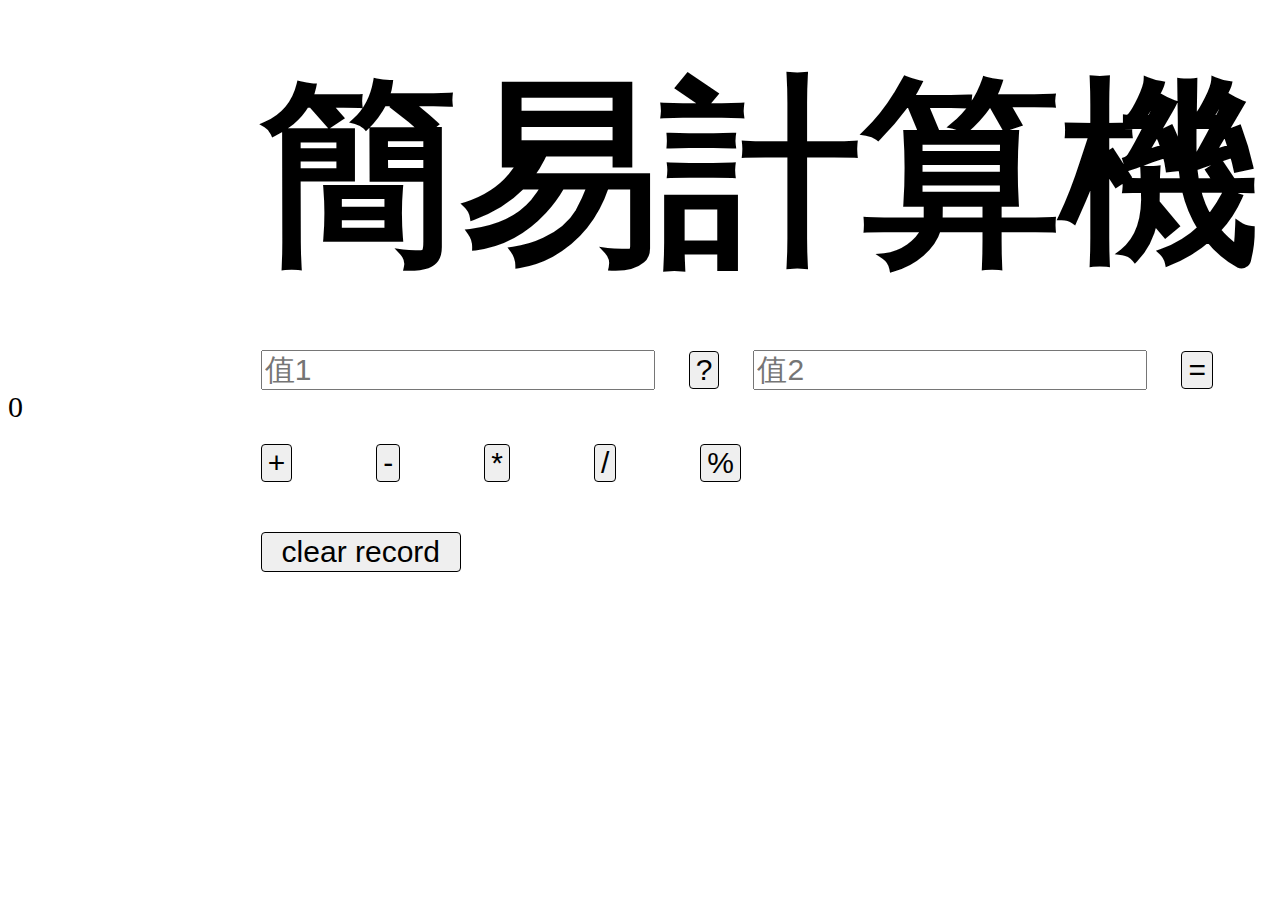
<file: calculator.html>
<!DOCTYPE html>
<html lang="en">
<head>
    <meta charset="UTF-8">
    <script src="https://code.jquery.com/jquery-3.6.1.min.js"></script>
    <title>CALCULATOR</title>
    <link rel="stylesheet" href="./style/calculator.css">
    <script type="text/javascript" src="./scripts/calculator.js"> </script>
</head>
<body>
    <h1 class="title">簡易計算機</h1>
    <input class = "input first" id="input1" placeholder = "值1">
    <button class = "input div" id = "operator">?</button>
    <input class = "input" id="input2" placeholder = "值2">
    <button class = "input send div">=</button>
    <p class="input" id="answer">0</p>

    <br>

    <button class = "symbol first" id = "plus">+</button>    
    <button class = "symbol" id = "minus">-</button>   
    <button class = "symbol" id = "time">*</button>   
    <button class = "symbol" id = "divide">/</button>   
    <button class = "symbol" id = "modulo">%</button>   
    
    <br>

    <button id = "clear">clear record</button>
    <p id="record"></p>
</body>
</html>
</file>
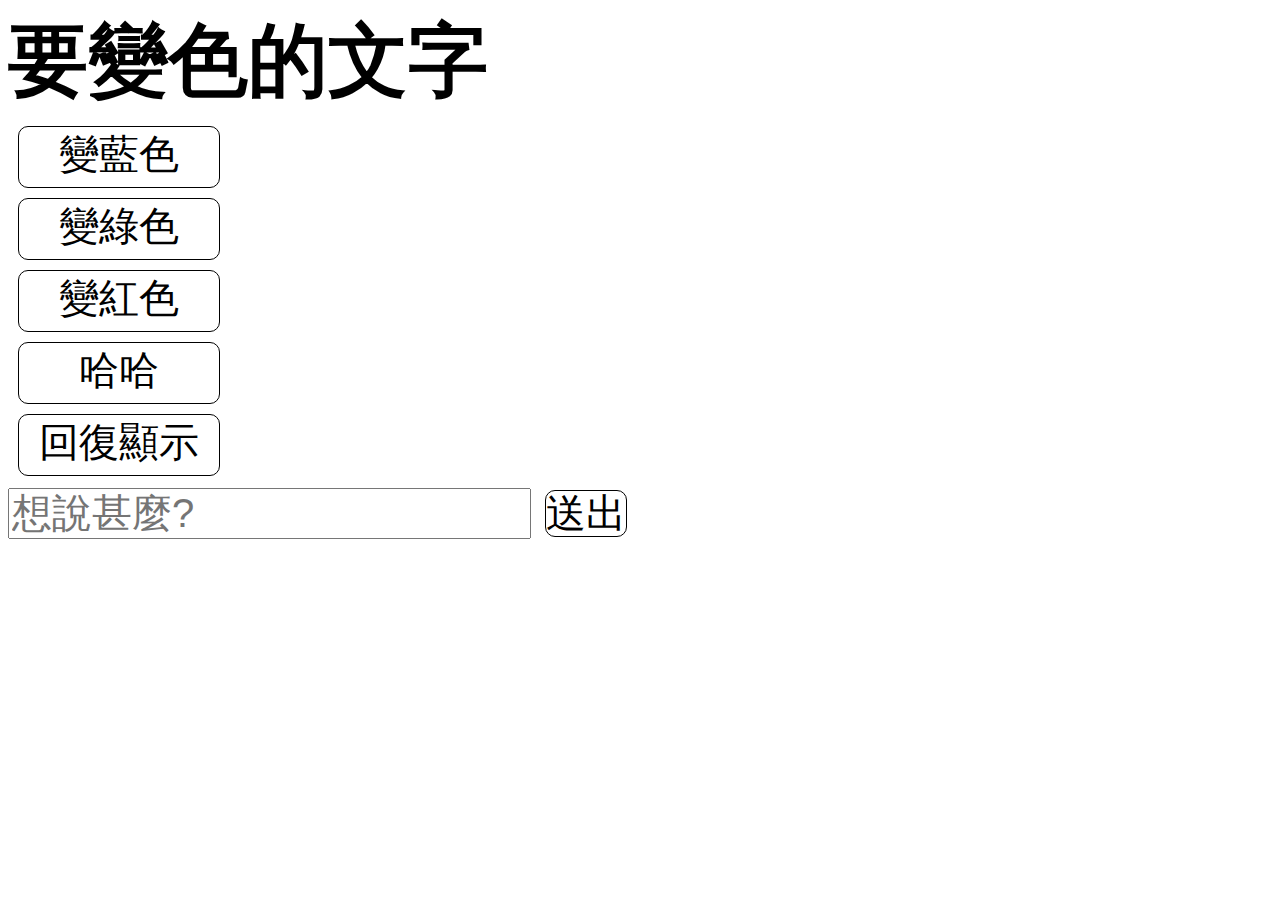
<file: saying.html>
<!DOCTYPE html>
<html lang="en">
<head>
    <meta charset="UTF-8">
    <script src="https://code.jquery.com/jquery-3.6.1.min.js"></script>
    <meta http-equiv="X-UA-Compatible" content="IE=edge">
    <meta name="viewport" content="width=device-width, initial-scale=1.0">
    <title>SAYING</title>

    <link rel="stylesheet" href="./style/saying.css">
    <script type="text/javascript" src="./scripts/saying.js"> </script>
</head>
<body>
    <h1 id = "headline">要變色的文字</h1>
    <div class = "border" id = "blue">變藍色</div>
    <div class = "border" id = "green">變綠色</div>
    <div class = "border" id = "red">變紅色</div>
    <div class = "border" id = "haha">哈哈</div>
    <div class = "border" id = "restore">回復顯示</div>
    <input class = "input" placeholder = "想說甚麼?"></input>
    <div id = "send" class = "click">送出</div>
</body>
</html>
</file>
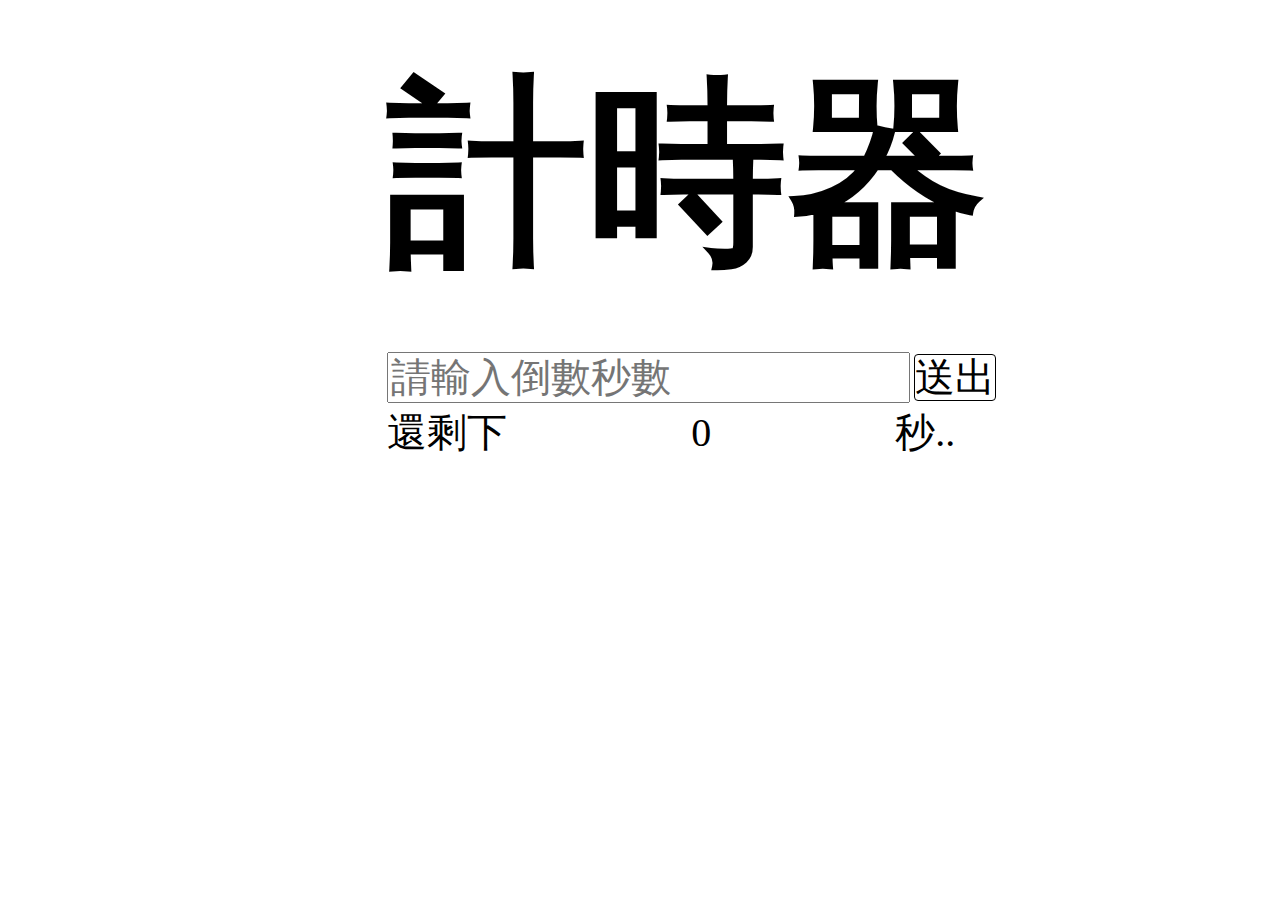
<file: timer.html>
<!DOCTYPE html>
<html lang="en">
<head>
    <meta charset="UTF-8">
    <meta http-equiv="X-UA-Compatible" content="IE=edge">
    <meta name="viewport" content="width=device-width, initial-scale=1.0">
    <script src="https://code.jquery.com/jquery-3.6.1.min.js"></script>
    <title>TIMER</title>
    <link rel="stylesheet" href="./style/timer.css">
    <script type="text/javascript" src="./scripts/timer.js"> </script>
</head>
<body>
    <h1 class="title">計時器</h1>
    <input class = "input" placeholder = "請輸入倒數秒數">
    <div class = "send">送出</div>
    
    <br>

    <p class = "first ">還剩下</p>
    <p class = "time_left">0</p>
    <p class = "inline">秒..</p>
</body>
</html>
</file>
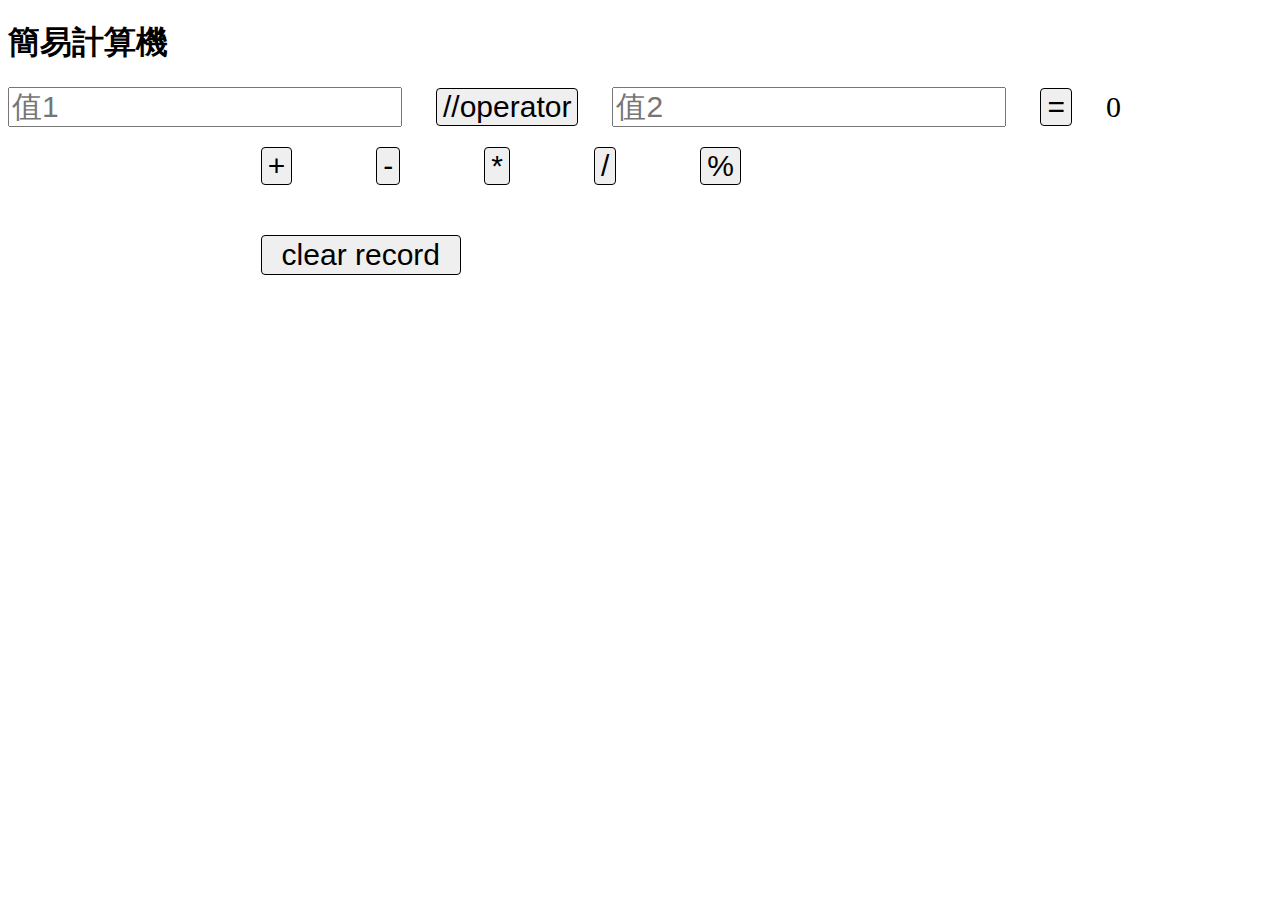
<file: subhtml/calculator.html>
<!DOCTYPE html>
<html lang="en">
<head>
    <meta charset="UTF-8">
    <script src="https://code.jquery.com/jquery-3.6.1.min.js"></script>
    <title>CALCULATOR</title>
    <link rel="stylesheet" href="../style/calculator.css">
    <script type="text/javascript" src="../scripts/calculator.js"> </script>
</head>
<body>
    <h1>簡易計算機</h1>
    <input class = "input" id="input1" placeholder = "值1">
    <button class = "input div" id = "operator">//operator</button>
    <input class = "input" id="input2" placeholder = "值2">
    <button class = "input send div">=</button>
    <p class="input" id="answer">0</p>

    <br>

    <button class = "symbol" id = "plus">+</button>    
    <button class = "symbol" id = "minus">-</button>   
    <button class = "symbol" id = "time">*</button>   
    <button class = "symbol" id = "divide">/</button>   
    <button class = "symbol" id = "modulo">%</button>   
    
    <br>

    <button id = "clear">clear record</button>
    <p id="record"></p>
</body>
</html>
</file>
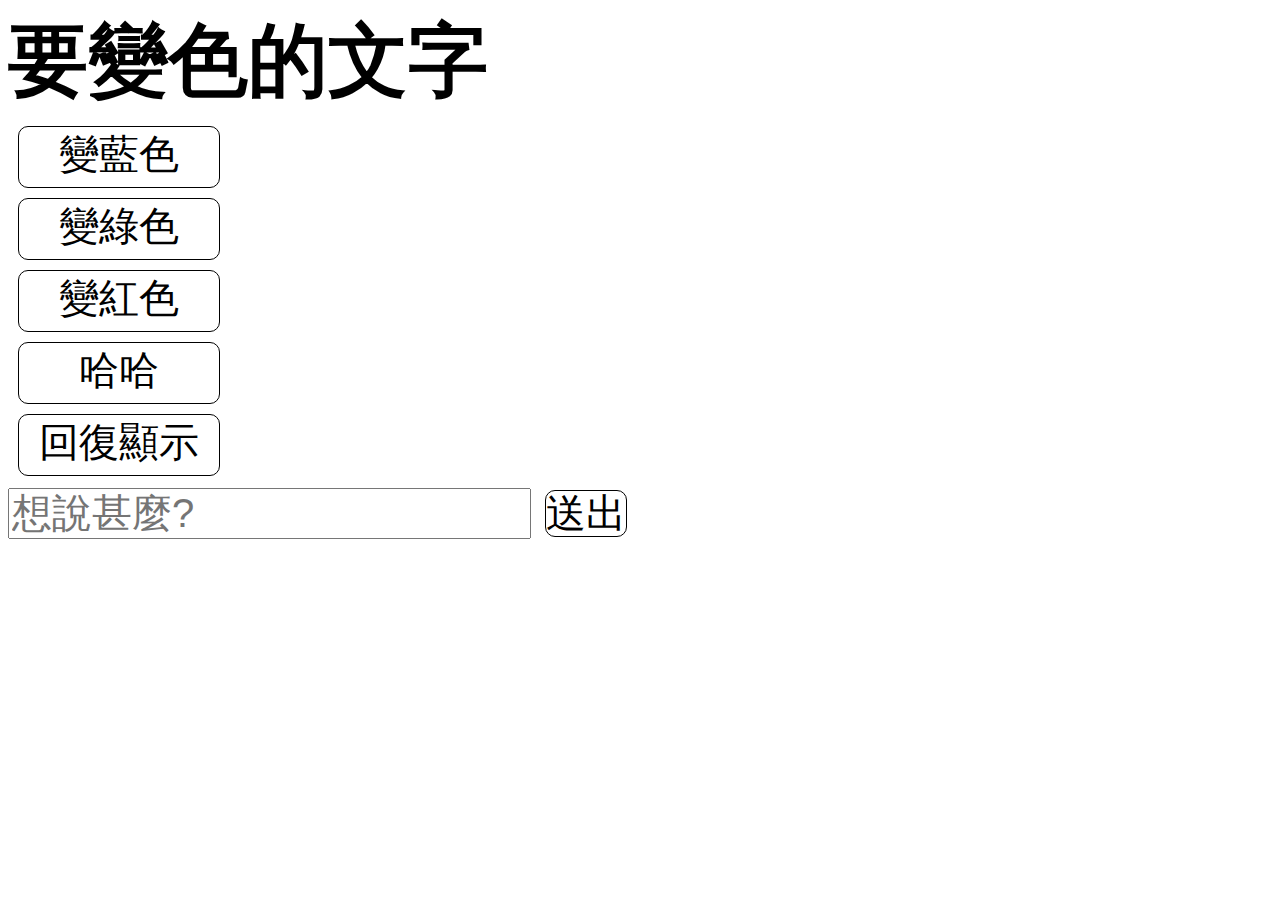
<file: subhtml/saying.html>
<!DOCTYPE html>
<html lang="en">
<head>
    <meta charset="UTF-8">
    <script src="https://code.jquery.com/jquery-3.6.1.min.js"></script>
    <meta http-equiv="X-UA-Compatible" content="IE=edge">
    <meta name="viewport" content="width=device-width, initial-scale=1.0">
    <title>SAYING</title>

    <link rel="stylesheet" href="../style/saying.css">
    <script type="text/javascript" src="../scripts/saying.js"> </script>
</head>
<body>
    <h1 id = "headline">要變色的文字</h1>
    <div class = "border" id = "blue">變藍色</div>
    <div class = "border" id = "green">變綠色</div>
    <div class = "border" id = "red">變紅色</div>
    <div class = "border" id = "haha">哈哈</div>
    <div class = "border" id = "restore">回復顯示</div>
    <input class = "input" placeholder = "想說甚麼?"></input>
    <div id = "send" class = "click">送出</div>
</body>
</html>
</file>
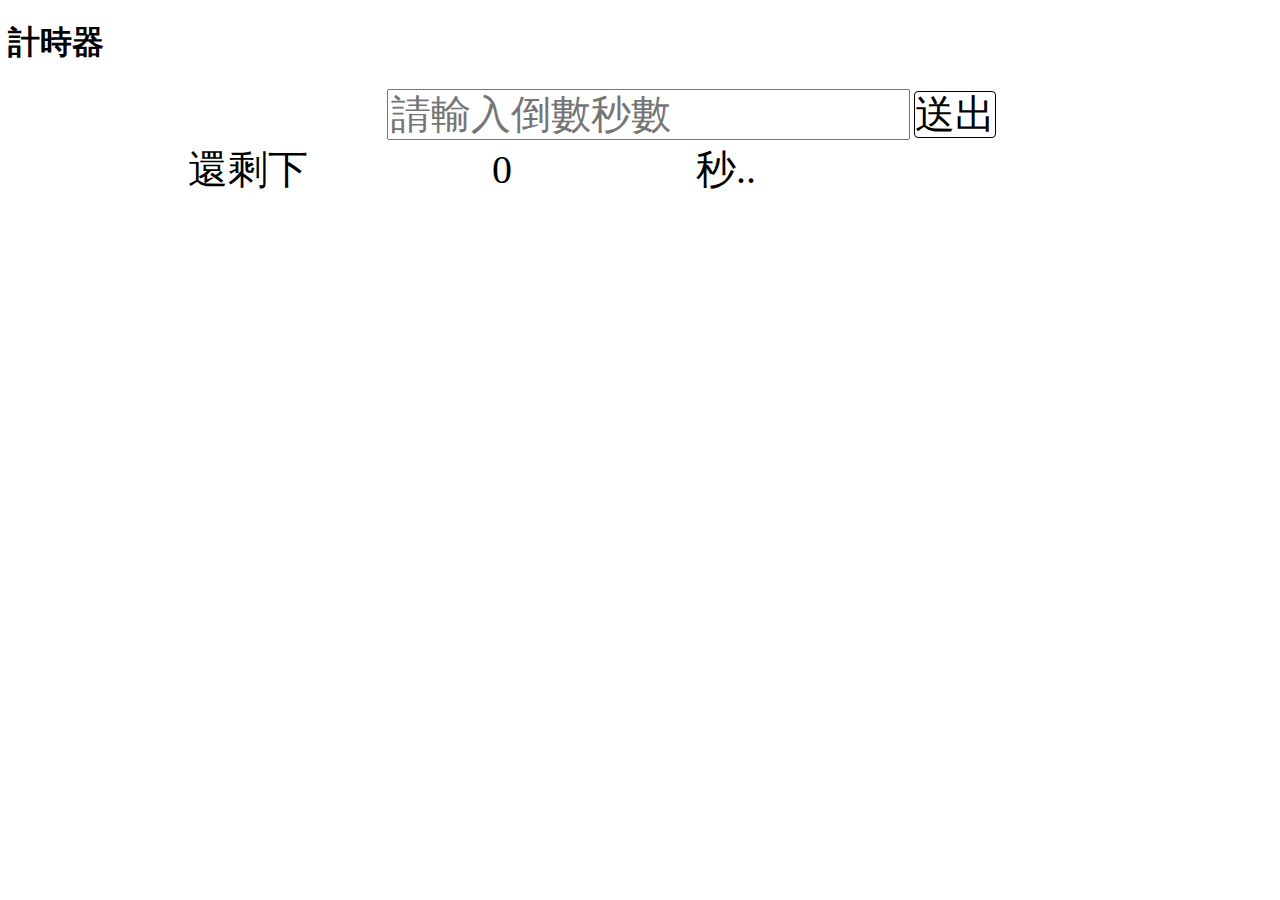
<file: subhtml/timer.html>
<!DOCTYPE html>
<html lang="en">
<head>
    <meta charset="UTF-8">
    <meta http-equiv="X-UA-Compatible" content="IE=edge">
    <meta name="viewport" content="width=device-width, initial-scale=1.0">
    <script src="https://code.jquery.com/jquery-3.6.1.min.js"></script>
    <title>TIMER</title>
    <link rel="stylesheet" href="../style/timer.css">
    <script type="text/javascript" src="../scripts/timer.js"> </script>
</head>
<body>
    <h1>計時器</h1>
    <input class = "input" placeholder = "請輸入倒數秒數">
    <div class = "send">送出</div>
    
    <br>

    <p class = "inline">還剩下</p>
    <p class = "inline time_left">0</p>
    <p class = "inline">秒..</p>
</body>
</html>
</file>
<file: style/calculator.css>
.title{
    margin-top: 40px;
    margin-bottom: 40px;
    margin-left: 20%;
    font-size: 200px;
    
}
.first{
    margin-left: 20%;
}
.input{
    font-size: 30px;
    height: auto;
    width: auto;
    display: inline;
    margin-right: 30px;
}
#plus{
    margin-left: 20%;
}
.div{
    display: inline;
    border:solid 1px;
    border-radius:4px;
}
.symbol{
    font-size: 30px;
    margin-top: 20px;
    display: inline;
    border:solid 1px;
    border-radius:4px;
    width: auto;
    margin-left: 80px;
    height: auto;
}
#clear{
    margin-left: 20%;
    font-size: 30px;
    margin-top: 50px;
    border:solid 1px;
    border-radius:4px;
    width: 200px;
    height: 40px;
}
#record{
    margin-left: 20%;
    font-size: 30px;
    
}
#clear:hover{
    color:rgb(255, 255, 255);
    background-color:rgb(0, 0, 0);
}
.send:hover{
    color:rgb(255, 255, 255);
    background-color:rgb(0, 0, 0);
}
.symbol:hover{
    color:rgb(255, 255, 255);
    background-color:rgb(0, 0, 0);
}
</file>
<file: style/saying.css>
.border{
    width : 200px;
    height : 60px;
    font-size: 40px;
    border : solid 1px;
    border-radius : 10px;
    text-align : center;
    margin : 10px;
    transition : 0.3s;
  }

  .input{
    font-size: 40px;
    height: auto;
  }

  #send{
    width : 100px;
    height : 60px;
    font-size: 40px;
    border : solid 1px;
    border-radius : 10px;
    text-align : center;
    margin : 10px;
    transition : 0.3s;
  }

  
  #blue:hover{
    background-color:blue;
    color:white;
  }
  #green:hover{
    background-color:green;
    color:white;
  }
  #red:hover{
    background-color:red;
    color:white;
  }
  #haha:hover{
    background-color:black;
    color:white;
  }
  #restore:hover{
    background-color:purple;
    color:white;
  }
  #send:hover{
    background-color:black;
    color:white;
  }
  .click{
    text-align : center;
    margin : 10px;
    display : inline;
  }
  
  #headline{
    font-size: 80px;
    margin:auto; 
    transition : 0.5s;
  } /*所有屬性改變都適用*/
</file>
<file: style/timer.css>
.title{
    margin-top: 40px;
    margin-bottom: 40px;
    margin-left: 30%;
    font-size: 200px;
    
}
.input{
    font-size: 40px;
    margin-left: 30%;
}
.send{
    font-size: 40px;
    margin: auto;
    border:solid 1px;
    border-radius:4px;
    width:50px;
    display: inline;
  }
.send:hover{
    margin: auto;
    color:rgb(255, 255, 255);
    background-color:rgb(0, 0, 0);
}
.first{
    font-size: 40px;
    display: inline;
    margin-left: 30%;
    
}
.time_left{
    margin-left: 180px;
    font-size: 40px;
    display: inline;
}
.inline{
    margin-left: 180px;
    font-size: 40px;
    display: inline;
}
</file>
